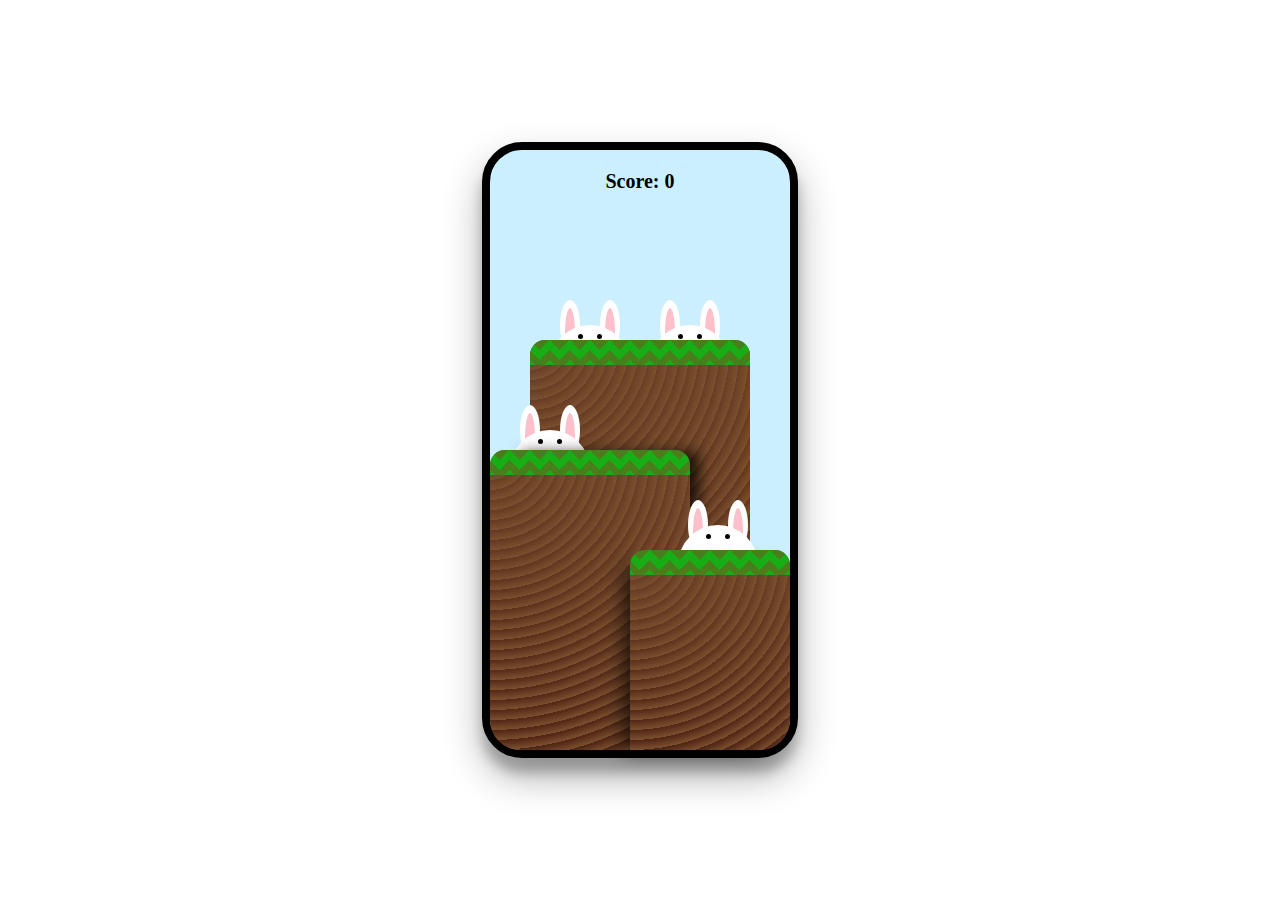
<file: index.html>
<!DOCTYPE html>
<html lang="en">
<head>
    <meta charset="UTF-8">
    <meta http-equiv="X-UA-Compatible" content="IE=edge">
    <meta name="viewport" content="width=device-width, initial-scale=1.0">
    <title>Score Rabbits</title>
    <link rel="stylesheet" href="style-phone.css">
</head>
<body>
    <div class="phone">
        <div class="layer-1">
            <input type="checkbox">
            <div class="left-ear--outer"></div>
            <div class="left-ear--inner"></div>
            <div class="right-ear--outer"></div>
            <div class="right-ear--inner"></div>
            <div class="head">
                <div class="head__eye head__eye--left"></div>
                <div class="head__eye head__eye--right"></div>
            </div>
        </div>
        <div class="layer-2">
            <input type="checkbox">
            <div class="left-ear--outer"></div>
            <div class="left-ear--inner"></div>
            <div class="right-ear--outer"></div>
            <div class="right-ear--inner"></div>
            <div class="head">
                <div class="head__eye head__eye--left"></div>
                <div class="head__eye head__eye--right"></div>
            </div>
        </div>
        <div class="layer-3">
            <div class="layer-3--inside"></div>
        </div>
        <div class="layer-4">
            <input type="checkbox">
            <div class="left-ear--outer"></div>
            <div class="left-ear--inner"></div>
            <div class="right-ear--outer"></div>
            <div class="right-ear--inner"></div>
            <div class="head">
                <div class="head__eye head__eye--left"></div>
                <div class="head__eye head__eye--right"></div>
            </div>
        </div>
        <div class="layer-5">
            <div class="layer-5--inside"></div>
        </div>
        <div class="layer-6">
            <input type="checkbox">
            <div class="left-ear--outer"></div>
            <div class="left-ear--inner"></div>
            <div class="right-ear--outer"></div>
            <div class="right-ear--inner"></div>
            <div class="head">
                <div class="head__eye head__eye--left"></div>
                <div class="head__eye head__eye--right"></div>
            </div>
        </div>
        <div class="layer-7">
            <div class="layer-7--inside"></div>
        </div>
        <!-- lawn 1 -->
        <div class="layer-8">
            <div class="layer-8__left-lawn"></div>
            <div class="layer-8__center-lawn"></div>
            <div class="layer-8__right-lawn"></div>
        </div>

        <!-- cloud 1 -->
        <div class="layer-9">
            <div class="layer-9__left-cloud"></div>
            <div class="layer-9__right-cloud"></div>
        </div>

        <!-- cloud 2 -->
        <div class="layer-10">
            <div class="layer-10__left-cloud"></div>
            <div class="layer-10__right-cloud"></div>
        </div>
        <!-- <div class="layer-8"></div>
        <div class="layer-9"></div>
        <div class="layer-10"></div> -->

        
        <h3 class="total-count">Score: </h3>
        <input type="checkbox">
        
    </div>
</body>
</html>
</file>
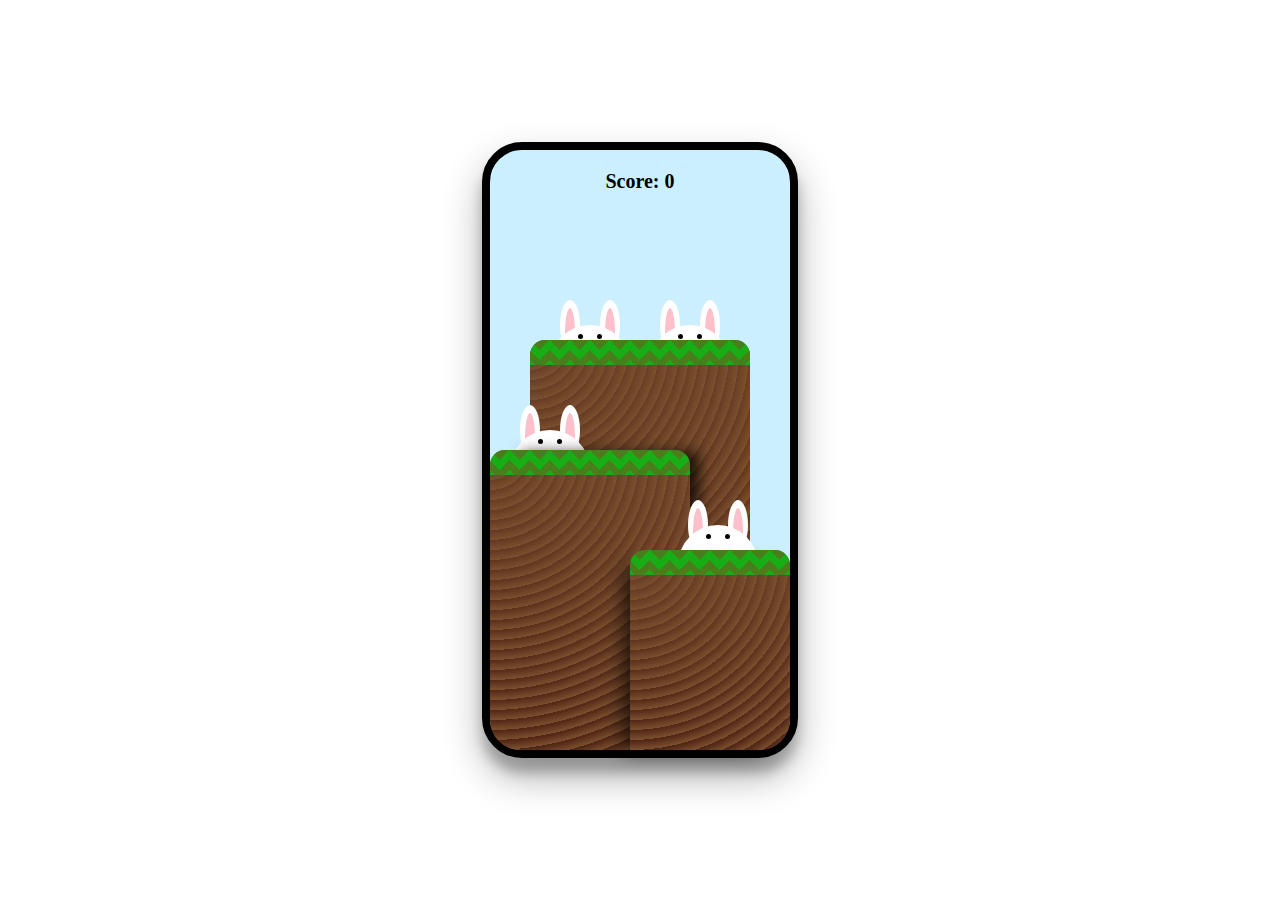
<file: contexto-de-apilamiento.html>
<!DOCTYPE html>
<html lang="en">
<head>
    <meta charset="UTF-8">
    <meta http-equiv="X-UA-Compatible" content="IE=edge">
    <meta name="viewport" content="width=device-width, initial-scale=1.0">
    <title>Document</title>
    <link rel="stylesheet" href="style-phone.css">
</head>
<body>
    <div class="phone">
        <div class="layer-1">
            <input type="checkbox">
            <div class="left-ear--outer"></div>
            <div class="left-ear--inner"></div>
            <div class="right-ear--outer"></div>
            <div class="right-ear--inner"></div>
            <div class="head">
                <div class="head__eye head__eye--left"></div>
                <div class="head__eye head__eye--right"></div>
            </div>
        </div>
        <div class="layer-2">
            <input type="checkbox">
            <div class="left-ear--outer"></div>
            <div class="left-ear--inner"></div>
            <div class="right-ear--outer"></div>
            <div class="right-ear--inner"></div>
            <div class="head">
                <div class="head__eye head__eye--left"></div>
                <div class="head__eye head__eye--right"></div>
            </div>
        </div>
        <div class="layer-3">
            <div class="layer-3--inside"></div>
        </div>
        <div class="layer-4">
            <input type="checkbox">
            <div class="left-ear--outer"></div>
            <div class="left-ear--inner"></div>
            <div class="right-ear--outer"></div>
            <div class="right-ear--inner"></div>
            <div class="head">
                <div class="head__eye head__eye--left"></div>
                <div class="head__eye head__eye--right"></div>
            </div>
        </div>
        <div class="layer-5">
            <div class="layer-5--inside"></div>
        </div>
        <div class="layer-6">
            <input type="checkbox">
            <div class="left-ear--outer"></div>
            <div class="left-ear--inner"></div>
            <div class="right-ear--outer"></div>
            <div class="right-ear--inner"></div>
            <div class="head">
                <div class="head__eye head__eye--left"></div>
                <div class="head__eye head__eye--right"></div>
            </div>
        </div>
        <div class="layer-7">
            <div class="layer-7--inside"></div>
        </div>
        <!-- lawn 1 -->
        <div class="layer-8">
            <div class="layer-8__left-lawn"></div>
            <div class="layer-8__center-lawn"></div>
            <div class="layer-8__right-lawn"></div>
        </div>

        <!-- cloud 1 -->
        <div class="layer-9">
            <div class="layer-9__left-cloud"></div>
            <div class="layer-9__right-cloud"></div>
        </div>

        <!-- cloud 2 -->
        <div class="layer-10">
            <div class="layer-10__left-cloud"></div>
            <div class="layer-10__right-cloud"></div>
        </div>
        <!-- <div class="layer-8"></div>
        <div class="layer-9"></div>
        <div class="layer-10"></div> -->

        
        <h3 class="total-count">Score: </h3>
        <input type="checkbox">
        
    </div>
</body>
</html>
</file>
<file: style-phone.css>
body{
    margin: 0;
    height: 100vh;
    width: 100%;
    display: grid;
    place-items: center;
    counter-reset: game;
}

input:checked {
    counter-increment: game;
}
.total-count::after {
    content: counter(game);
}

.phone{
    position: relative;
    border: 8px solid black;
    border-radius: 40px;
    height: 600px;
    width: 300px;
    background-color: #ccefff;
    box-shadow: 0 19px 38px rgba(0, 0, 0, 0.30), 0 15px 12px rgba(0, 0, 0, 0.22) ;
}


input[type=checkbox] {
    position: relative;
    appearance: none;
    cursor: pointer;
    width: 100%;
    height: 80px;
    margin: 0;
    top: 0;
    z-index: 2;
}
input[type=checkbox]:focus{
    appearance: none;
    outline: none;
}
  
input:checked {
    counter-increment: game;
}


.layer-1 {
    position: absolute;
    z-index: 1;
    height: 450px;
    width: 80px;
    bottom: 0;
    right: 60px;
    animation-name: layer;
    animation-duration: 1.4s;
    animation-timing-function: ease-in-out;
    animation-iteration-count: infinite;
}


.layer-1 input[type=checkbox] {
    animation-duration: 1s;
}

.layer-2{
    position: absolute;
    z-index: 2;
    height: 450px;
    width: 80px;
    bottom: 0;
    left: 60px;
    animation: layer 1.2s ease-in-out infinite;
    /* animation-duration: 1.5s; */
}



.layer-4{
    position: absolute;
    z-index: 4;
    height: 345px;
    width: 80px;
    bottom: 0;
    left: 20px;
    animation: layer .65s ease-in-out infinite;
    /* animation-duration: .5s; */
}


.layer-6{
    position: absolute;
    z-index: 6;
    height: 250px;
    width: 80px;
    bottom: 0;
    right: 32px;
    animation: layer 1.5s ease-in-out infinite;
    /* animation-duration: 2s; */
}


  

@keyframes layer{
    0%{
        bottom: 0;
    }
    25%{
        bottom: -60px;
    }
    100%{
        bottom: 0;
    }
}
@keyframes blink {
    0% {
      height: 4px;
    }
    5% {
      height: 1px;
      transform: translateY(2px);
    }
    10% {
      height: 4px;
      transform: translateY(0);
  
    }
}




.layer-3{
    position: absolute;
    z-index: 3;
    left: 0;
    right: 0;
    height: 410px;
    width: 220px;
    margin: 0 auto;
    bottom: 0;
    background-color: #7b502f;
    opacity: 1;
    background-image:  repeating-radial-gradient( circle at 0 0, transparent 0, #7b502f 10px ), 
    repeating-linear-gradient( #4c221355, #4c2213 );
    border-top-left-radius: 15px;
    border-top-right-radius: 15px;
}


.layer-3--inside{
    position: absolute;
    width: 220px;
    height: 25px;
    background-color: #0db914;
    opacity: 0.9;
    background-image:  linear-gradient(135deg, #45841a 25%, transparent 25%), linear-gradient(225deg, #45841a 25%, transparent 25%), linear-gradient(45deg, #45841a 25%, transparent 25%), linear-gradient(315deg, #45841a 25%, #0db914 25%);
    background-position:  10px 0, 10px 0, 0 0, 0 0;
    background-size: 20px 20px;
    background-repeat: repeat;
    border-top-left-radius: 15px;
    border-top-right-radius: 15px;


}   

.layer-5{
    position: absolute;
    z-index: 5;
    bottom: 0;
    left: 0;
    height: 300px;
    width: 200px;
    background-color: #7b502f;
    opacity: 1;
    background-image:  repeating-radial-gradient( circle at 0 0, transparent 0, #7b502f 10px ), repeating-linear-gradient( #4c221355, #4c2213 );
    -webkit-box-shadow: 20px -9px 14px -11px rgba(0,0,0,0.73);
    -moz-box-shadow: 20px -9px 14px -11px rgba(0,0,0,0.73);
    box-shadow: 20px -9px 14px -11px rgba(0,0,0,0.73);
    border-top-left-radius: 15px;
    border-top-right-radius: 15px;
    border-bottom-left-radius: 30px;
}
.layer-5--inside{
    position: absolute;
    width: 200px;
    height: 25px;
    background-color: #0db914;
    opacity: 0.9;
    background-image:  linear-gradient(135deg, #45841a 25%, transparent 25%), linear-gradient(225deg, #45841a 25%, transparent 25%), linear-gradient(45deg, #45841a 25%, transparent 25%), linear-gradient(315deg, #45841a 25%, #0db914 25%);
    background-position:  10px 0, 10px 0, 0 0, 0 0;
    background-size: 20px 20px;
    background-repeat: repeat;
    border-top-left-radius: 15px;
    border-top-right-radius: 15px;
}


.layer-7{
    position: absolute;
    z-index: 7;
    height: 200px;
    width: 160px;
    background-color: #7b502f;
    opacity: 1;
    background-image:  repeating-radial-gradient( circle at 0 0, transparent 0, #7b502f 10px ), repeating-linear-gradient( #4c221355, #4c2213 );
    bottom: 0;
    right: 0;
    -webkit-box-shadow: -14px 9px 20px -8px rgba(0,0,0,0.73);
-moz-box-shadow: -14px 9px 20px -8px rgba(0,0,0,0.73);
box-shadow: -14px 9px 20px -8px rgba(0,0,0,0.73);
    border-top-left-radius: 15px;
    border-top-right-radius: 15px;
    border-bottom-right-radius: 30px;
}
.layer-7--inside{
    position: absolute;
    width: 160px;
    height: 25px;
    background-color: #0db914;
    opacity: 0.9;
    background-image:  linear-gradient(135deg, #45841a 25%, transparent 25%), linear-gradient(225deg, #45841a 25%, transparent 25%), linear-gradient(45deg, #45841a 25%, transparent 25%), linear-gradient(315deg, #45841a 25%, #0db914 25%);
    background-position:  10px 0, 10px 0, 0 0, 0 0;
    background-size: 20px 20px;
    background-repeat: repeat;
    border-top-left-radius: 15px;
    border-top-right-radius: 15px;
}









.left-ear--outer{
    background-color: white;
    border-radius: 90%;
    width: 20px;
    height: 50px;
    position: absolute;
    left: 10px;
    top: 0;
}

.left-ear--inner{
    background-color: pink;
    border-radius: 90%;
    width: 10px;
    height: 50px;
    position: absolute;
    left: 15px;
    top: 8px;
}
.right-ear--outer{
    background-color: white;
    border-radius: 90%;
    top: 0;
    width: 20px;
    height: 50px;
    position: absolute;
    right: 10px;
}
.right-ear--inner{
    background-color: pink;
    border-radius: 90%;
    width: 10px;
    height: 50px;
    position: absolute;
    right: 15px;
    top: 8px;
}
.head{
    background-color: white;
    border-radius: 50%;
    height: 80px;
    left: 0;
    right: 0;
    margin: 0 auto;
    position: absolute;
    top: 25px;
    width: 100%;
}
.head__eye{
    background-color: black;
    border-radius: 50%;
    width: 5px;
    height: 5px;
    position: absolute;
    top: 9px;

    animation-name: blink;
    animation-duration: 2s;
    animation-iteration-count: infinite;

}


.head__eye--left{
    left: 28px;
}
.head__eye--right{
    right: 28px;
}

.total-count{
    text-align: center;
    font-size: 20px;
}
</file>
